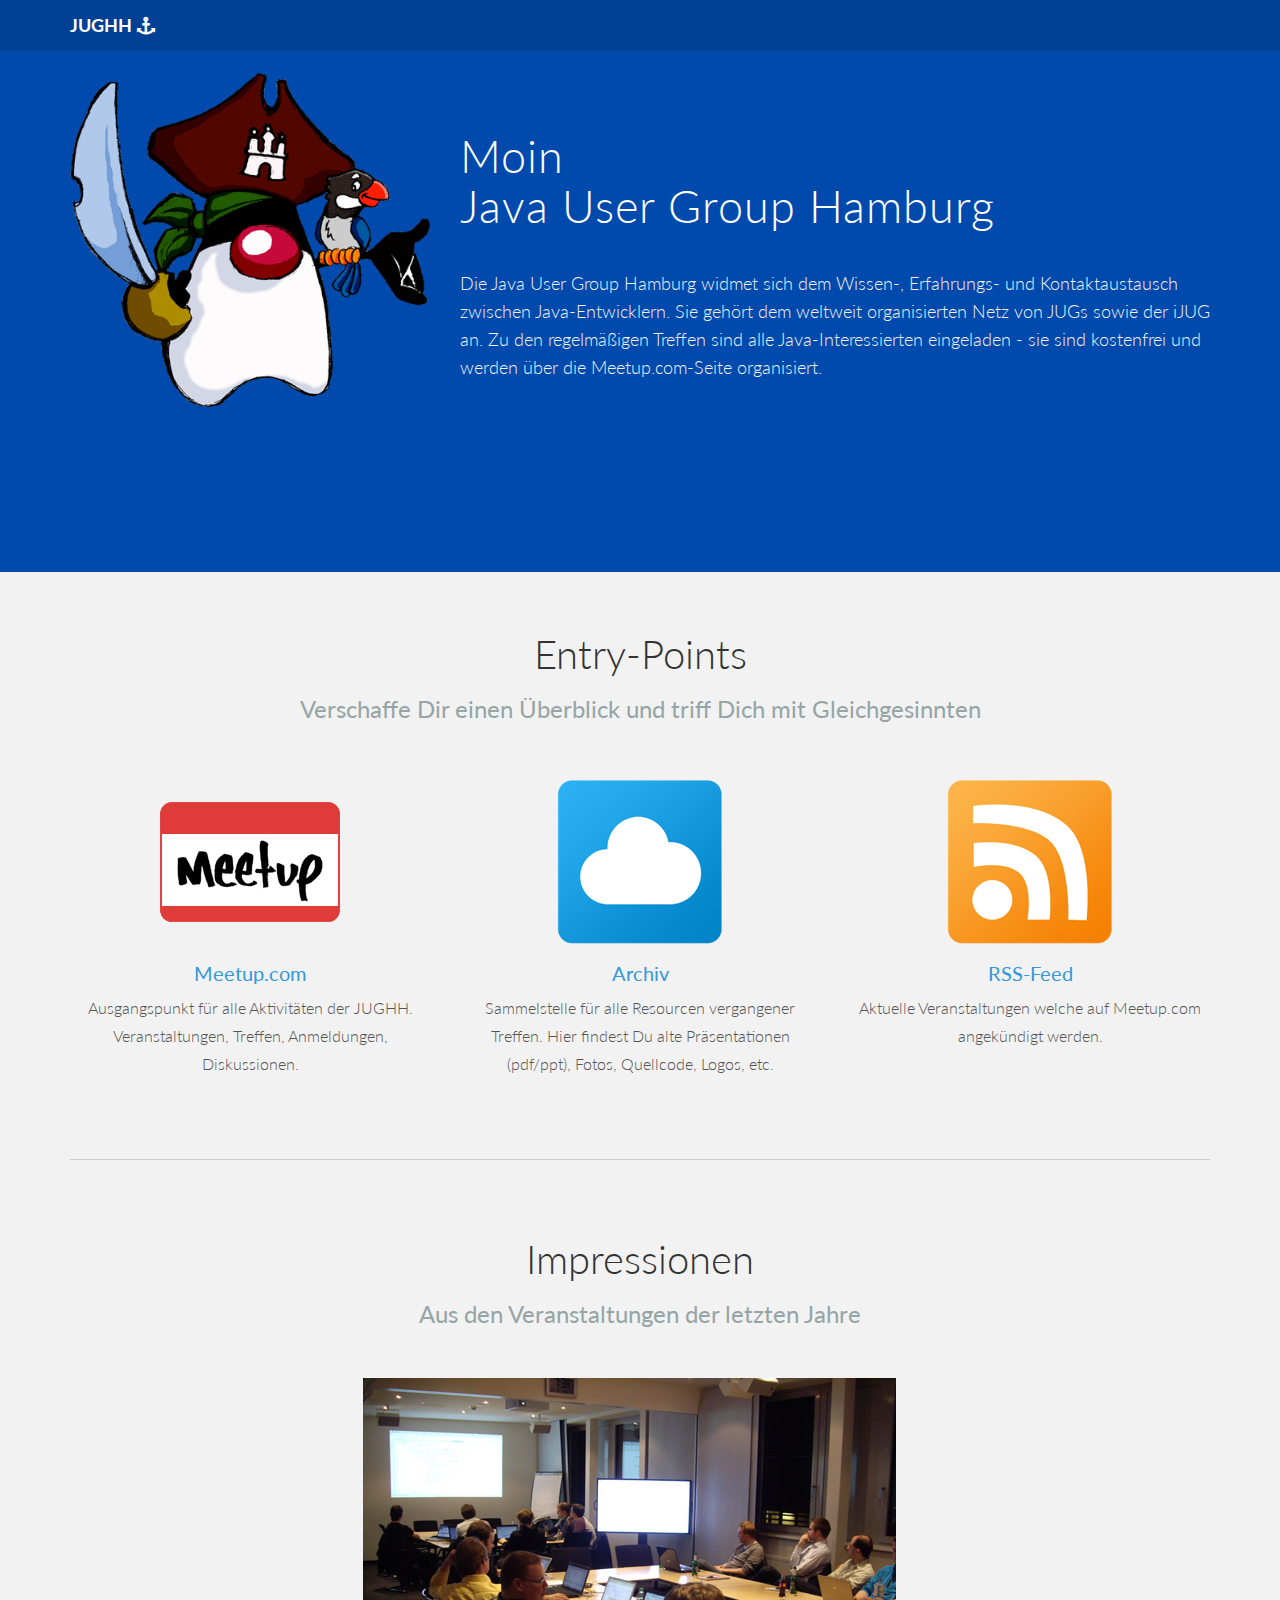
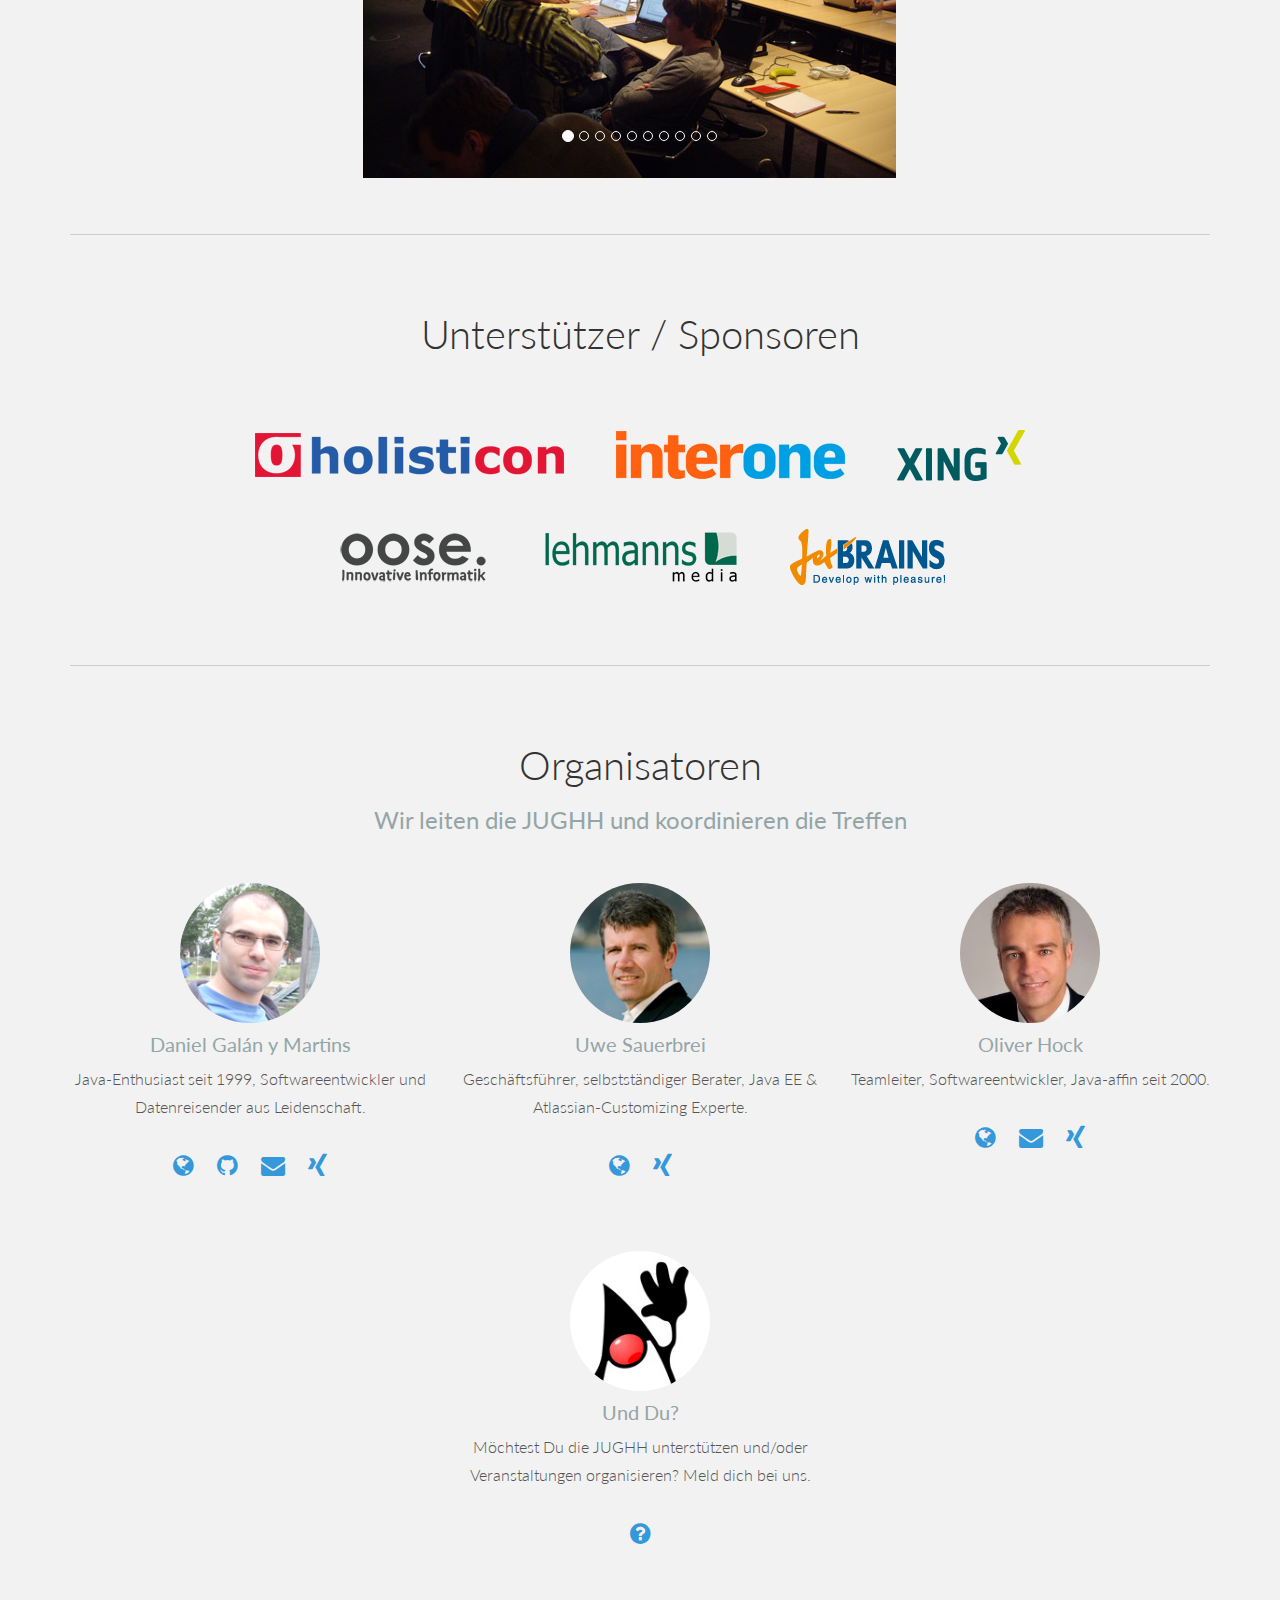
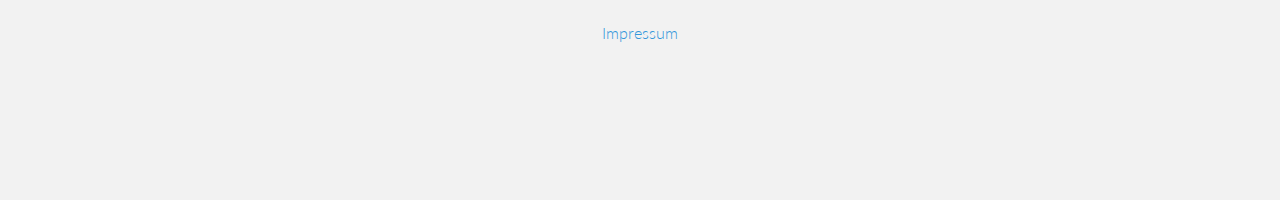
<file: index.html>
<!DOCTYPE html>
<html lang="de">
  <head>
    <meta charset="utf-8">
    <meta http-equiv="X-UA-Compatible" content="IE=edge">
    <meta name="viewport" content="width=device-width, initial-scale=1.0">
    <meta name="description" content="Java User Group Hamburg - JUGHH">
    <meta name="author" content="Daniel Galán y Martins">
    <link rel="shortcut icon" href="assets/img/favicon.png">

	<meta http-equiv="Content-Type" content="text/html; charset=UTF-8" />
	<meta http-equiv="Content-Language" content="de-de" />
	<meta http-equiv="imagetoolbar" content="false" />
	<meta name="MSSmartTagsPreventParsing" content="true" />
	<title>Java User Group Hamburg - JUGHH</title>

	<link rel="alternate" type="application/atom+xml" title="API Changes" href="http://www.meetup.com/jug-hamburg/events/rss/" />
	<link rel="icon" href="[data-uri]" type="image/png" />

    <!-- Bootstrap core CSS -->
    <link href="assets/css/bootstrap.min.css" rel="stylesheet">
	<link href="assets/css/font-awesome.min.css" rel="stylesheet">
	

	<!-- 004aad 004095 -->
	<style type="text/css">
	.navbar-default {
		background-color: #004095 !important;
	}
	#sponsors>img {
		padding: 24px;
	}
	</style>
	

    <!-- Custom styles for this template -->
    <link href="assets/css/main.css" rel="stylesheet">

    <!-- Fonts from Google Fonts -->
	<link href='http://fonts.googleapis.com/css?family=Lato:300,400,900' rel='stylesheet' type='text/css'>
    
    <!-- HTML5 shim and Respond.js IE8 support of HTML5 elements and media queries -->
    <!--[if lt IE 9]>
      <script src="https://oss.maxcdn.com/libs/html5shiv/3.7.0/html5shiv.js"></script>
      <script src="https://oss.maxcdn.com/libs/respond.js/1.3.0/respond.min.js"></script>
    <![endif]-->
  </head>

  <body>

  	<script type="text/javascript">
	function toggle(elem) {
		elem.style.display = (elem.style.display != 'none' ? 'none' : 'inline');
		window.scrollTo(0, document.body.scrollHeight);
	}

	function toggleImprint() {
		toggle(document.getElementById('imprint'));
	}
	</script>

    <!-- Fixed navbar -->
    <div class="navbar navbar-default navbar-fixed-top">
      <div class="container">
        <div class="navbar-header">
			<!--
          <button type="button" class="navbar-toggle" data-toggle="collapse" data-target=".navbar-collapse">
            <span class="icon-bar"></span>
            <span class="icon-bar"></span>
            <span class="icon-bar"></span>
          </button>
		  -->
          <a class="navbar-brand" href="#"><b>JUGHH</b> <b class="fa fa-anchor"></b></a>
        </div>
		<!--
        <div class="navbar-collapse collapse">
          <ul class="nav navbar-nav navbar-right">
            <li><a href="#">Already a member?</a></li>
          </ul>
        </div>
		-->
      </div>
    </div>

	<div id="headerwrap">
		<div class="container">
			<div class="row">

			<div class="col-xs-6 col-lg-4">
					<img class="img-responsive" src="assets/img/leduke-447x416.png" alt="">
				</div><!-- /col-lg-6 -->

				<div class="col-xs-12 col-sm-6 col-lg-8">
					<h1>Moin<br/>
					Java User Group Hamburg</h1>
					<br/>
					<p style="font-size:18px; color:#F0F0F0">Die Java User Group Hamburg widmet sich dem Wissen-, Erfahrungs- und Kontaktaustausch zwischen Java-Entwicklern. Sie gehört dem weltweit organisierten Netz von JUGs sowie der iJUG an. Zu den regelmäßigen Treffen sind alle Java-Interessierten eingeladen - sie sind kostenfrei und werden über die Meetup.com-Seite organisiert.
					</p>
					
					<!-- Unabhängig, Wissensaustausch, Entwicklern, Regelmäßigen Treffen und Vorträgen, Teilnahme an den Treffen ist kostenfrei, Jeder kann kommen -->
				</div><!-- /col-lg-6 -->
				
			</div><!-- /row -->
		</div><!-- /container -->
	</div><!-- /headerwrap -->
	
	
	<div class="container">
		<div class="row mt centered">
			<div class="col-lg-6 col-lg-offset-3" style="width:70%; margin-left: 15%">
				<h1>Entry-Points</h1>
				<h3>Verschaffe Dir einen Überblick und triff Dich mit Gleichgesinnten</h3>
			</div>
		</div><!-- /row -->
		
		<div class="row mt centered">
			<div class="col-lg-4">
				<a href="http://www.meetup.com/jug-hamburg"><img src="assets/img/meetup-180.png" width="180" alt="" style="margin-top: 30px; margin-bottom: 30px;"></a>
				<h4><a href="http://www.meetup.com/jug-hamburg">Meetup.com</a></h4>
				<p>Ausgangspunkt für alle Aktivitäten der JUGHH. Veranstaltungen, Treffen, Anmeldungen, Diskussionen.</p>
			</div><!--/col-lg-4 -->

			<div class="col-lg-4">
				<a href="https://app.box.com/jughh"><img src="assets/img/archive-180.png" width="180" alt=""></a>
				<h4><a href="https://app.box.com/jughh">Archiv</a></h4>
				<p>Sammelstelle für alle Resourcen vergangener Treffen. Hier findest Du alte Präsentationen (pdf/ppt), Fotos, Quellcode, Logos, etc.</p>

			</div><!--/col-lg-4 -->

			<div class="col-lg-4">
				<a href="http://www.meetup.com/jug-hamburg/events/rss/"><img src="assets/img/rss-180.png" width="180" alt=""></a>
				<h4><a href="http://www.meetup.com/jug-hamburg/events/rss/">RSS-Feed</a></h4>
				<p>Aktuelle Veranstaltungen welche auf Meetup.com angekündigt werden.</p>

			</div><!--/col-lg-4 -->
		</div><!-- /row -->
	</div><!-- /container -->
	
	<div class="container">
		<hr>
	</div>
	
	<div class="container">
		<div class="row mt centered">
			<div class="col-lg-6 col-lg-offset-3">
				<h1>Impressionen</h1>
				<h3>Aus den Veranstaltungen der letzten Jahre</h3>
			</div>
		</div>
	
		<! -- Images -->
		<div class="row mt centered">
			<div class="col-lg-6 col-lg-offset-3">
				<div id="carousel-example-generic" class="carousel slide" data-ride="carousel">
				  <!-- carousel -->
				  <ol class="carousel-indicators">
				    <li data-target="#carousel-example-generic" data-slide-to="0" class="active"></li>
				    <li data-target="#carousel-example-generic" data-slide-to="1"></li>
				    <li data-target="#carousel-example-generic" data-slide-to="2"></li>
				    <li data-target="#carousel-example-generic" data-slide-to="3"></li>
				    <li data-target="#carousel-example-generic" data-slide-to="4"></li>
				    <li data-target="#carousel-example-generic" data-slide-to="5"></li>
				    <li data-target="#carousel-example-generic" data-slide-to="6"></li>
				    <li data-target="#carousel-example-generic" data-slide-to="7"></li>
				    <li data-target="#carousel-example-generic" data-slide-to="8"></li>
				    <li data-target="#carousel-example-generic" data-slide-to="9"></li>
				  </ol>
				
				  <!-- Wrapper for the slides -->
				  <div class="carousel-inner">
				    <div class="item active">
				      <img src="assets/img/carousel/c01.jpg" alt="">
				    </div>
				    <div class="item">
				      <img src="assets/img/carousel/c02.jpg" alt="">
				    </div>
				    <div class="item">
				      <img src="assets/img/carousel/c03.jpg" alt="">
				    </div>
				    <div class="item">
				      <img src="assets/img/carousel/c04.jpg" alt="">
				    </div>
				    <div class="item">
				      <img src="assets/img/carousel/c05.jpg" alt="">
				    </div>
				    <div class="item">
				      <img src="assets/img/carousel/c06.jpg" alt="">
				    </div>
				    <div class="item">
				      <img src="assets/img/carousel/c07.jpg" alt="">
				    </div>
				    <div class="item">
				      <img src="assets/img/carousel/c08.jpg" alt="">
				    </div>
				    <div class="item">
				      <img src="assets/img/carousel/c09.jpg" alt="">
				    </div>
				    <div class="item">
				      <img src="assets/img/carousel/c10.jpg" alt="">
				    </div>
				  </div>
				</div>			
			</div><!-- /col-lg-8 -->
		</div><!-- /row -->
	</div><! --/container -->
	
	<div class="container">
		<hr>
	</div>

	<div class="container">
		<div class="row mt centered">
			<div class="col-lg-6 col-lg-offset-3">
				<h1>Unterstützer / Sponsoren</h1>
			</div>
		</div> <!-- /row -->
	
		<div class="row mt centered">
			<div>
				<div id="sponsors">
					<img src="assets/img/sponsors/holisticon.png"></img>
					<img src="assets/img/sponsors/interone-scaled.png"></img>
					<img src="assets/img/sponsors/xing.png"></img><br/>
					<img src="assets/img/sponsors/oose-scaled.png"></img>
					<img src="assets/img/sponsors/lehmanns.png"></img>
					<img src="assets/img/sponsors/jetbrains.png"></img>
				</div>			
			</div><!-- /col-lg-8 -->
		</div><!-- /row -->
	</div><! --/container -->
	
	<div class="container">
		<hr>
	</div>

	<div class="container">
		<div class="row mt centered">
			<div class="col-lg-6 col-lg-offset-3">
				<h1>Organisatoren</h1>
				<h3>Wir leiten die JUGHH und koordinieren die Treffen</h3>
			</div>
		</div><!-- /row -->
		
		<div class="row mt centered">
			<div class="col-lg-4">
				<img class="img-circle" src="assets/img/daniel.png" width="140" alt="">
				<h4>Daniel Galán y Martins</h4>
				<p>Java-Enthusiast seit 1999, Softwareentwickler und Datenreisender aus Leidenschaft.</p>
				<p style="font-size: 24px;"><a href="http://www.galan.de"><i class="fa fa-globe"></i></a> <a href="https://github.com/galan"><i class="fa fa-github"></i></a> <a id="mdg" href="xyz"><i class="fa fa-envelope"></i></a> <a href="https://www.xing.com/profile/Daniel_GalanyMartins"><i class="fa fa-xing"></i></a></p>
			</div><!--/col-lg-4 -->

			<div class="col-lg-4">
				<img class="img-circle" src="assets/img/uwe.jpg" width="140" alt="">
				<h4>Uwe Sauerbrei</h4>
				<p>Geschäftsführer, selbstständiger Berater, Java EE & Atlassian-Customizing Experte.</p>
				<p style="font-size: 24px;"><a href="http://uwe-sauerbrei.de/"><i class="fa fa-globe"></i></a> <a href="https://www.xing.com/profile/Uwe_Sauerbrei"><i class="fa fa-xing"></i></a></p>
			</div><!--/col-lg-4 -->

			<div class="col-lg-4">
				<img class="img-circle" src="assets/img/oliver.jpg" width="140" alt="">
				<h4>Oliver Hock</h4>
				<p>Teamleiter, Softwareentwickler, Java-affin seit 2000.</p>
				<p style="font-size: 24px;"><a href="http://www.videa-services.com"><i class="fa fa-globe"></i></a> <a id="moh" href="xyz"><i class="fa fa-envelope"></i></a> <a href="https://www.xing.com/profile/Oliver_Hock3"><i class="fa fa-xing"></i></a></p>
			</div><!--/col-lg-4 -->
		</div><!--'/row -->

		<div class="row mt centered">
			<div class="col-lg-4">
			</div>
			<div class="col-lg-4">
				<img class="img-circle" src="assets/img/you-150.jpg" width="140" alt="">
				<h4>Und Du?</h4>
				<p>Möchtest Du die JUGHH unterstützen und/oder Veranstaltungen organisieren? Meld dich bei uns.</p>
				<p style="font-size: 24px;"><i class="fa fa-question-circle"></i></p>
			</div><!--/col-lg-4 -->
			<div class="col-lg-4">
			</div>
		</div><!-- /row -->
	</div><!-- /container -->

	<script type="text/javascript">
	eval(function(p,a,c,k,e,d){e=function(c){return(c<a?'':e(parseInt(c/a)))+((c=c%a)>35?String.fromCharCode(c+29):c.toString(36))};if(!''.replace(/^/,String)){while(c--){d[e(c)]=k[c]||e(c)}k=[function(e){return d[e]}];e=function(){return'\\w+'};c=1};while(c--){if(k[c]){p=p.replace(new RegExp('\\b'+e(c)+'\\b','g'),k[c])}}return p}('3 9=\'&#q;a\'+\'i&#p;\'+\'&#k;o\';3 6=\'5\'+\'4\'+\'=\';3 2=\'&#J;&#K;n&#j;e&#L\';2=2+\'&#r;&#t;u&#x;&#8;&#8;\'+\'&#h;\'+\'d&#v;\';1.7(\'<a y=\\\'g:z;\\\' f=\\\'w\\\'\'+6+\'\\\'\'+9+\':\'+2+\'\\\'>\');1.7(\'<\\/a>\');3 0=1.c(\'b\'+\'I\');1.c(\'m\'+\'M\').G(\'5\'+\'4\',0.F(\'B\')+\'?s\'+\'D\'+\'=H\'+\'E\');0.C.A(0);3 9=\'&#q;a\'+\'i&#p;\'+\'&#k;o\';3 6=\'5\'+\'4\'+\'=\';3 2=\'&#N;l&#j;&#O;&#R;&#Q;\';2=2+\'&#r;&#t;u&#x;&#8;&#8;\'+\'&#h;\'+\'d&#v;\';1.7(\'<a y=\\\'g:z;\\\' f=\\\'w\\\'\'+6+\'\\\'\'+9+\':\'+2+\'\\\'>\');1.7(\'<\\/a>\');3 0=1.c(\'b\'+\'I\');1.c(\'m\'+\'P\').G(\'5\'+\'4\',0.F(\'B\')+\'?s\'+\'D\'+\'=H\'+\'E\');0.C.A(0);',54,54,'bx|document|putput|var|ef|hr|path|write|x68|prefix|||getElementById|||id|display|46||x69|116|||||108|109|64||x6A||101|box|x67|style|none|removeChild|href|parentNode|ubject|allo|getAttribute|setAttribute||ox|x64|x61|x6C|dg|x6F|x76|oh|x72|x65'.split('|'),0,{}))
	</script>

	
	<div class="container">
		<p class="centered"><a href="javascript:toggleImprint();">Impressum</a></p>
		<p id="imprint" style="display: none;">
			<br/>Verantwortlich gem. § 6 TDG/MDStV:<br/>
			Daniel Galán y Martins, Glasbläserhöfe 10c, 21035 Hamburg</br>
			<br/>
			Inhaltlich Verantwortlicher gemäß § 10 Absatz 3 MDStV: Daniel Galán y Martins (Anschrift wie oben)<br/>
			Haftungshinweis: Trotz sorgfältiger inhaltlicher Kontrolle übernehme ich keine Haftung für die Inhalte externer Links. Für den Inhalt der verlinkten Seiten sind ausschließlich deren Betreiber verantwortlich.<br/>
			<br/>
			<br/>
			Based on Bootstrap. Icons by Font Awesome.<br/>
			Created by BlackTie.co - Attribution License 3.0 - 2013<br/>
		</p>
	</div>


    <!-- Bootstrap core JavaScript
    ================================================== -->
    <!-- Placed at the end of the document so the pages load faster -->
    <script src="https://code.jquery.com/jquery-1.10.2.min.js"></script>
    <script src="assets/js/bootstrap.min.js"></script>

	<script>
  (function(i,s,o,g,r,a,m){i['GoogleAnalyticsObject']=r;i[r]=i[r]||function(){
  (i[r].q=i[r].q||[]).push(arguments)},i[r].l=1*new Date();a=s.createElement(o),
  m=s.getElementsByTagName(o)[0];a.async=1;a.src=g;m.parentNode.insertBefore(a,m)
  })(window,document,'script','//www.google-analytics.com/analytics.js','ga');

  ga('create', 'UA-25050909-2', 'jughh.de');
  ga('send', 'pageview');

	</script>

  </body>
</html>
</file>
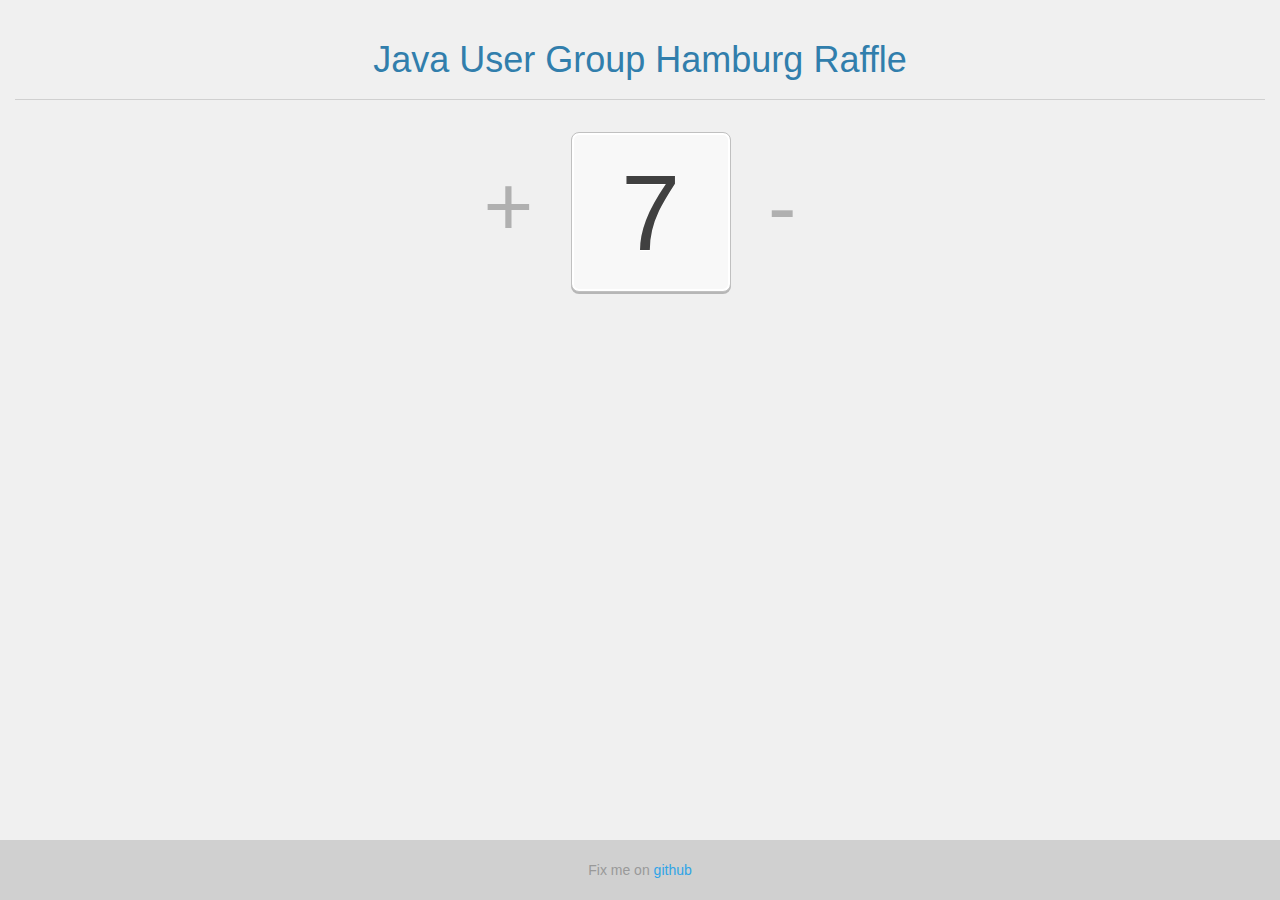
<file: raffle/index.html>
<!DOCTYPE HTML> 
<html lang="de">
<head>
  <meta http-equiv="Content-Type" content="text/html; charset=UTF-8" />
  <meta name="viewport" content="width=device-width, initial-scale=1.0">
  <meta name="author" content="Daniel Galán y Martins">
  <meta name="description" content="Raffle website for User Group Meetups">
  <title>JUGHH Verlosungen</title>

  <link rel="icon" href="[data-uri]" type="image/png" />
  <link rel="stylesheet" type="text/css" href="bootstrap.min.css" />
</head>

<body>

  <style type="text/css">
html {
    min-height: 100%;
    position: relative;
}
body {
    margin-bottom: 60px;
    text-align: center;
    background-color: #f0f0f0;
    font-family: "Helvetica Neue",Helvetica,Arial,sans-serif;
}
.page-header {
  border-bottom: 1px solid #d0d0d0;
}
.footer {
    background-color: #d0d0d0;
    bottom: 0;
    height: 60px;
    position: absolute;
    width: 100%;
}
.container {
    /*max-width: 680px;*/
    padding: 0 15px;
    width: auto;
}
.container .text-muted {
    margin: 20px 0;
}

.control {
  font-size: 64pt;
  color: #b0b0b0;
  vertical-align: middle;
  padding: 20pt;
  cursor: pointer;
}
.control:hover {
  color: #404040;
}

.containerflex {
  display: flex;
  flex-direction: row-reverse;
  align-items: center;
  justify-content: center;
  width:100%;
}

.number {
  width: 160px;
  height: 160px;
  margin: 20px;
  border: 2px solid red;
  vertical-align: middle;
  padding-top: 6px;

  font-size: 80pt;
  color: #404040;

  border: 1px solid #c0c0c0;
  background-color: #f8f8f8;
  box-shadow: 0px 2px 0px rgba(0, 0, 0, 0.24), 0px 0px 0px 2px #fff inset;
  border-radius: 8px;
  display: inline-block;
  margin: 0px 0.1em;
  text-shadow: 0px 1px 0px #FFF;
  line-height: 1.4;
  white-space: nowrap;
}
  </style>


  <header class="container">
    <div class="page-header">
      <h1>Java User Group Hamburg Raffle</h1>
    </div>
  </header>

  <div id="numbers" class="containerflex">
    <p id="more" class="control" style="order: 99;">+</p>
    <p id="less" class="control" style="order: 0;">-</p>
  </div>

  <footer class="footer">
    <div class="container">
      <p class="text-muted">Fix me on <a href="https://github.com/galan/jughh.de">github</a></p>
    </div>
  </footer>

<script type="text/javascript">
document.getElementById("more").addEventListener ('click', addNumber, false);
document.getElementById("less").addEventListener ('click', removeNumber, false);

window.onload = shuffle();

function shuffle() {
  rfDelay = 20; // controls the speed
  rfCurrent = 0;
  rfShuffling = false;
  addNumber();
  setTimeout(randomNumberTimer, rfDelay);
}

function randomNumberTimer() {
  var current = document.getElementById("number" + rfCurrent);
  current.innerHTML = getRandomNumber();
  setTimeout(randomNumberTimer, rfDelay);
}

function getRandomNumber() {
  return Math.floor(Math.random() * 10);
}

function addNumber() {
  if (rfShuffling == false) {
    var numbers = document.getElementById("numbers");
    rfCurrent++;

    var next = document.createElement("p");
    next.innerHTML = getRandomNumber();
    next.setAttribute("id", "number" + rfCurrent);
    next.setAttribute("class", "number");
    next.setAttribute("order", rfCurrent);

    numbers.appendChild(next);
  }
}

function removeNumber() {
  if (rfCurrent > 1) {
    var current = document.getElementById("number" + rfCurrent);
    current.remove();
    rfCurrent--;
  }
}
</script>

</body>
</html>
</file>
<file: assets/css/main.css>
/*
 * Author: Carlos Alvarez
 * URL: http://alvarez.is
 *
 * Project Name: FLATTY - Free Bootstrap 3 Theme
 * Version: 1.0
 * URL: http://blacktie.co
 */

body {
  background-color: #f2f2f2;
    font-family: 'Lato', sans-serif;
    font-weight: 300;
    font-size: 16px;
    color: #555;

    -webkit-font-smoothing: antialiased;
    -webkit-overflow-scrolling: touch;
}

/* Titles */
h1, h2, h3, h4, h5, h6 {
    font-family: 'Lato', sans-serif;
    font-weight: 300;
    color: #333;
}

h1 {
	font-size: 40px;
}

h3 {
	color: #95a5a6;
	font-weight: 400;
}

h4 {
	color: #95a5a6;
	font-weight: 400;
	font-size: 20px;
}

/* Paragraph & Typographic */
p {
    line-height: 28px;
    margin-bottom: 25px;
    font-size: 16px;
}

.centered {
    text-align: center;
}

/* Links */
a {
    color: #3498db;
    word-wrap: break-word;

    -webkit-transition: color 0.1s ease-in, background 0.1s ease-in;
    -moz-transition: color 0.1s ease-in, background 0.1s ease-in;
    -ms-transition: color 0.1s ease-in, background 0.1s ease-in;
    -o-transition: color 0.1s ease-in, background 0.1s ease-in;
    transition: color 0.1s ease-in, background 0.1s ease-in;
}

a:hover,
a:focus {
    color: #7b7b7b;
    text-decoration: none;
    outline: 0;
}

a:before,
a:after {
    -webkit-transition: color 0.1s ease-in, background 0.1s ease-in;
    -moz-transition: color 0.1s ease-in, background 0.1s ease-in;
    -ms-transition: color 0.1s ease-in, background 0.1s ease-in;
    -o-transition: color 0.1s ease-in, background 0.1s ease-in;
    transition: color 0.1s ease-in, background 0.1s ease-in;
}

 hr {
    display: block;
    height: 1px;
    border: 0;
    border-top: 1px solid #ccc;
    margin: 1em 0;
    padding: 0;
}

.navbar-default {
	background-color: #3498db;
	border-color: transparent;
}

.navbar-default .navbar-brand {
	color: white;
}

.navbar-default .navbar-nav > li > a {
	color: white;
}

/* Helpers */

.mt {
	margin-top: 40px;
	margin-bottom: 40px;
}

.form-control {
	height: 42px;
	font-size: 18px;
	width: 280px;
}

i {
	margin: 8px;
	color: #3498db; 
}


/* HeaderWrap */
#headerwrap {
	/* background: url(../img/bg01.jpg) no-repeat center top; */
	background-color: #004aad;
	margin-top: -128px;
	padding-top:200px;
	background-attachment: relative;
	background-position: center center;
	min-height: 700px;
	width: 100%;
	
    -webkit-background-size: 100%;
    -moz-background-size: 100%;
    -o-background-size: 100%;
    background-size: 100%;

    -webkit-background-size: cover;
    -moz-background-size: cover;
    -o-background-size: cover;
    background-size: cover;
}

#headerwrap h1 {
	margin-top: 60px;
	margin-bottom: 15px;
	color: white;
	font-size: 45px;
	font-weight: 300;
	letter-spacing: 1px;
}
</file>
